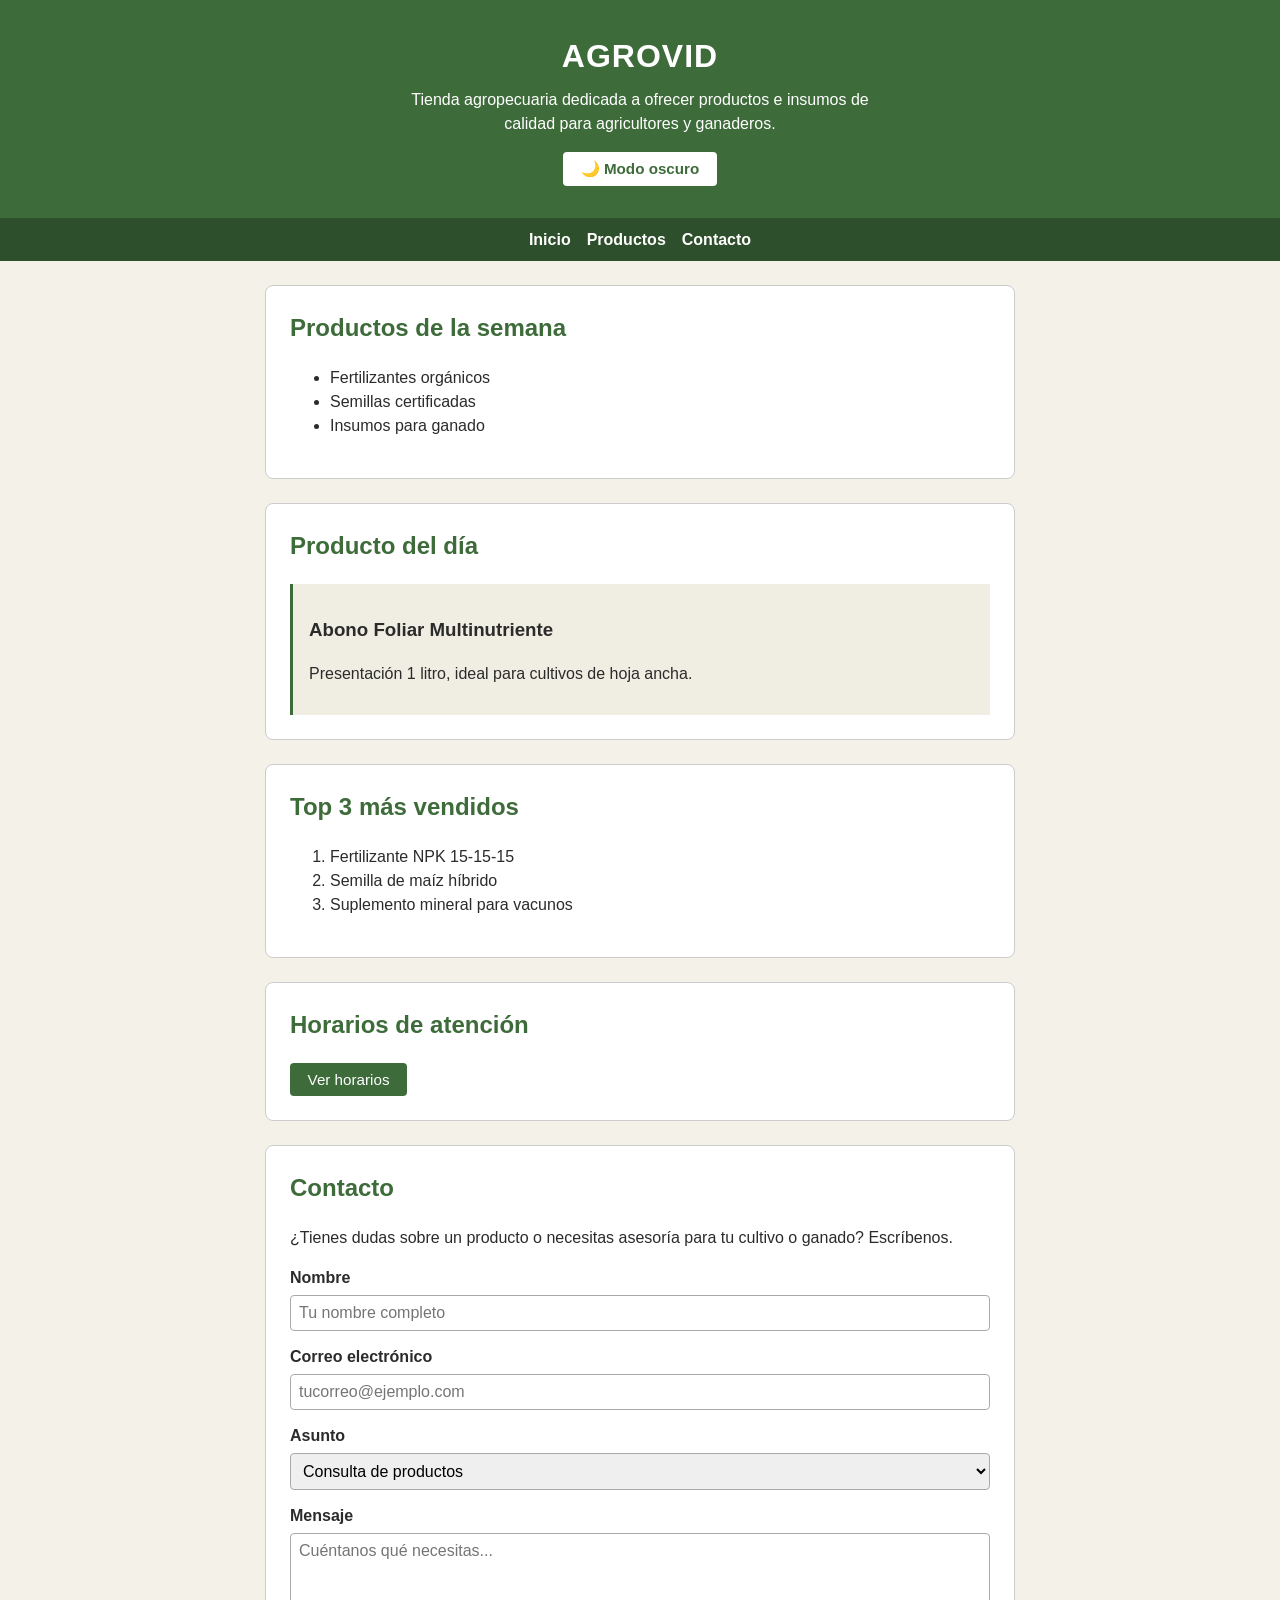
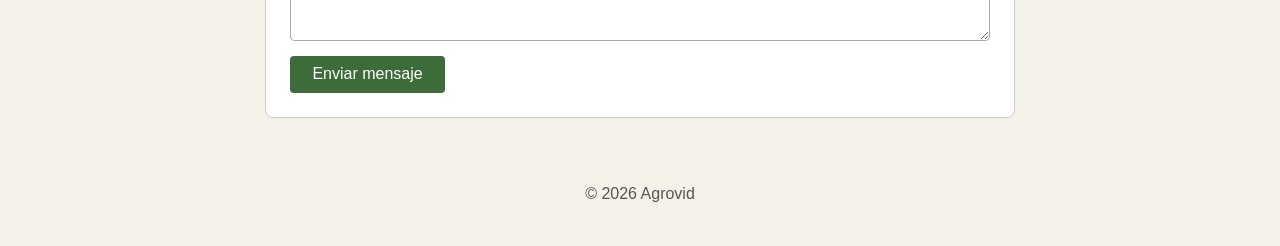
<file: index.html>
<!DOCTYPE html>
<html lang="es">
<head>
    <meta charset="UTF-8">
    <meta name="viewport" content="width=device-width, initial-scale=1.0">
    <title>Agrovid</title>
    <link rel="stylesheet" href="styles.css">
</head>
<body>

    <header>
        <h1>AGROVID</h1>
        <p>Tienda agropecuaria dedicada a ofrecer productos e insumos de calidad para agricultores y ganaderos.</p>
        <button id="btn-tema">🌙 Modo oscuro</button>
    </header>

    <nav>
        <ul>
            <li><a href="#inicio">Inicio</a></li>
            <li><a href="#productos">Productos</a></li>
            <li><a href="#contacto">Contacto</a></li>
        </ul>
    </nav>

    <main>

        <section id="productos">
            <h2>Productos de la semana</h2>
            <ul>
                <li>Fertilizantes orgánicos</li>
                <li>Semillas certificadas</li>
                <li>Insumos para ganado</li>
            </ul>
        </section>

        <section>
            <h2>Producto del día</h2>
            <article>
                <h3>Abono Foliar Multinutriente</h3>
                <p>Presentación 1 litro, ideal para cultivos de hoja ancha.</p>
            </article>
        </section>

        <section>
            <h2>Top 3 más vendidos</h2>
            <ol>
                <li>Fertilizante NPK 15-15-15</li>
                <li>Semilla de maíz híbrido</li>
                <li>Suplemento mineral para vacunos</li>
            </ol>
        </section>

        <section id="horarios">
            <h2>Horarios de atención</h2>
            <button id="btn-horarios">Ver horarios</button>
            <div id="lista-horarios" class="oculto">
                <p>Lunes a viernes: 8:00 a.m. – 6:00 p.m.</p>
                <p>Sábados: 8:00 a.m. – 1:00 p.m.</p>
                <p>Domingos: cerrado</p>
            </div>
        </section>

        <section id="contacto">
            <h2>Contacto</h2>
            <p class="section-intro">¿Tienes dudas sobre un producto o necesitas asesoría para tu cultivo o ganado? Escríbenos.</p>
            <form id="form-contacto" novalidate>
                <div class="campo">
                    <label for="nombre">Nombre</label>
                    <input type="text" id="nombre" name="nombre" placeholder="Tu nombre completo" required>
                </div>

                <div class="campo">
                    <label for="email">Correo electrónico</label>
                    <input type="email" id="email" name="email" placeholder="tucorreo@ejemplo.com" required>
                </div>

                <div class="campo">
                    <label for="asunto">Asunto</label>
                    <select id="asunto" name="asunto">
                        <option value="productos">Consulta de productos</option>
                        <option value="pedido">Estado de un pedido</option>
                        <option value="asesoria">Asesoría agropecuaria</option>
                        <option value="otro">Otro</option>
                    </select>
                </div>

                <div class="campo">
                    <label for="mensaje">Mensaje</label>
                    <textarea id="mensaje" name="mensaje" rows="5" placeholder="Cuéntanos qué necesitas..." required></textarea>
                </div>

                <button type="submit">Enviar mensaje</button>

                <p id="aviso-contacto" class="aviso"></p>
            </form>
        </section>

    </main>

    <footer>
        <p>&copy; 2026 Agrovid</p>
    </footer>

    <script src="script.js"></script>
</body>
</html>
</file>
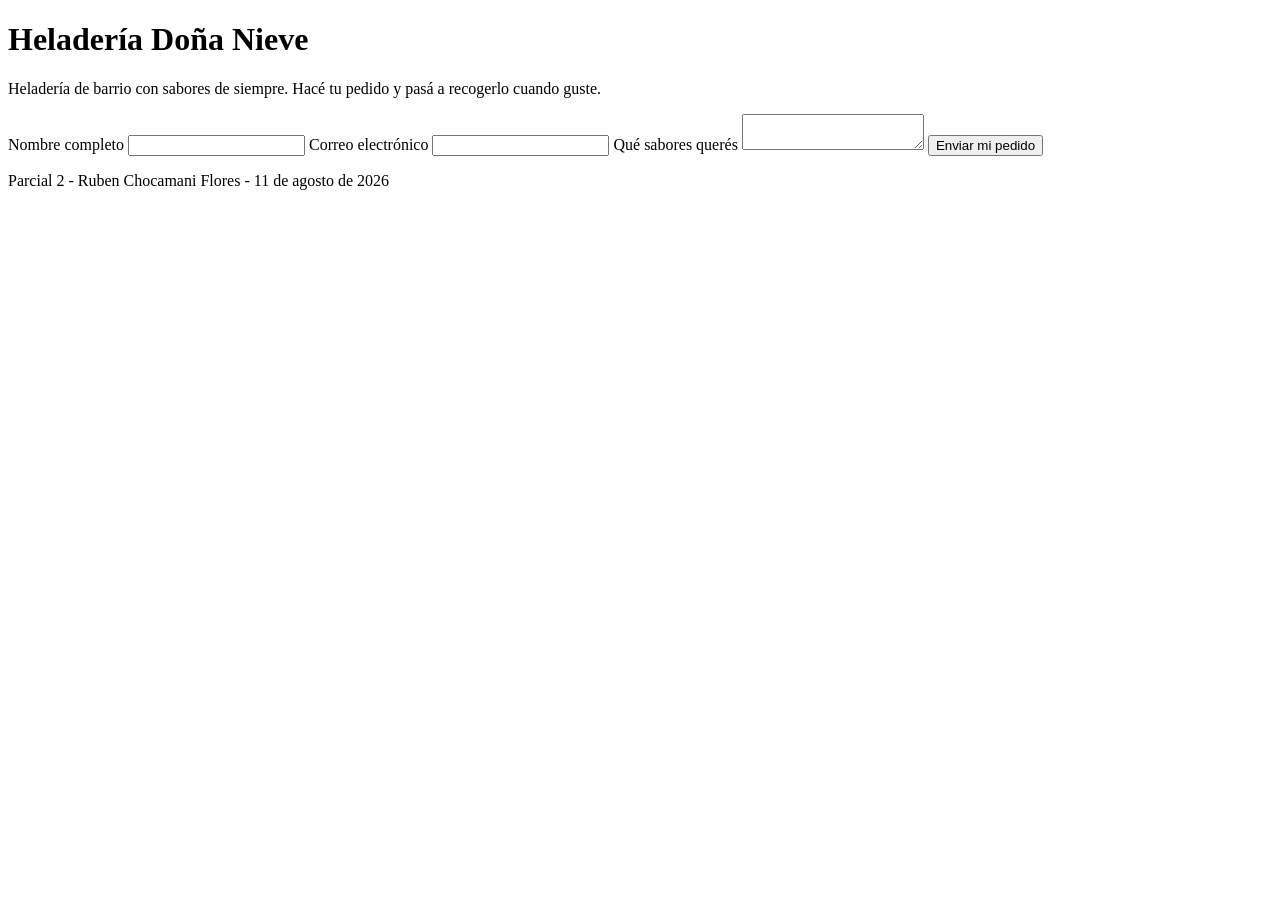
<file: parcial2/index.html>
<!DOCTYPE html>
<html lang="es">
<head>
  <meta charset="UTF-8">
  <title>Heladería Doña Nieve</title>
  <link rel="stylesheet" href="style.css">
</head>
<body>

  <header>
    <h1>Heladería Doña Nieve</h1>
    <p>Heladería de barrio con sabores de siempre. Hacé tu pedido y pasá a recogerlo cuando guste.</p>
  </header>

  <form id="form-helados" novalidate method="POST" action="procesar.php">

    <label for="nombre">Nombre completo</label>
    <input type="text" id="nombre" name="nombre" required>
    <label for="correo">Correo electrónico</label>
    <input type="email" id="correo" name="correo" required>
    <label for="sabores">Qué sabores querés</label>
    <textarea id="sabores" name="sabores"></textarea>
    <button type="submit">Enviar mi pedido</button>

    <p id="aviso-helados" class="aviso"></p>

  </form>

  <footer>
    <p>Parcial 2 - Ruben Chocamani Flores - 11 de agosto de 2026</p>
  </footer>
  <script src="script.js"></script>
</body>
</html>
</file>
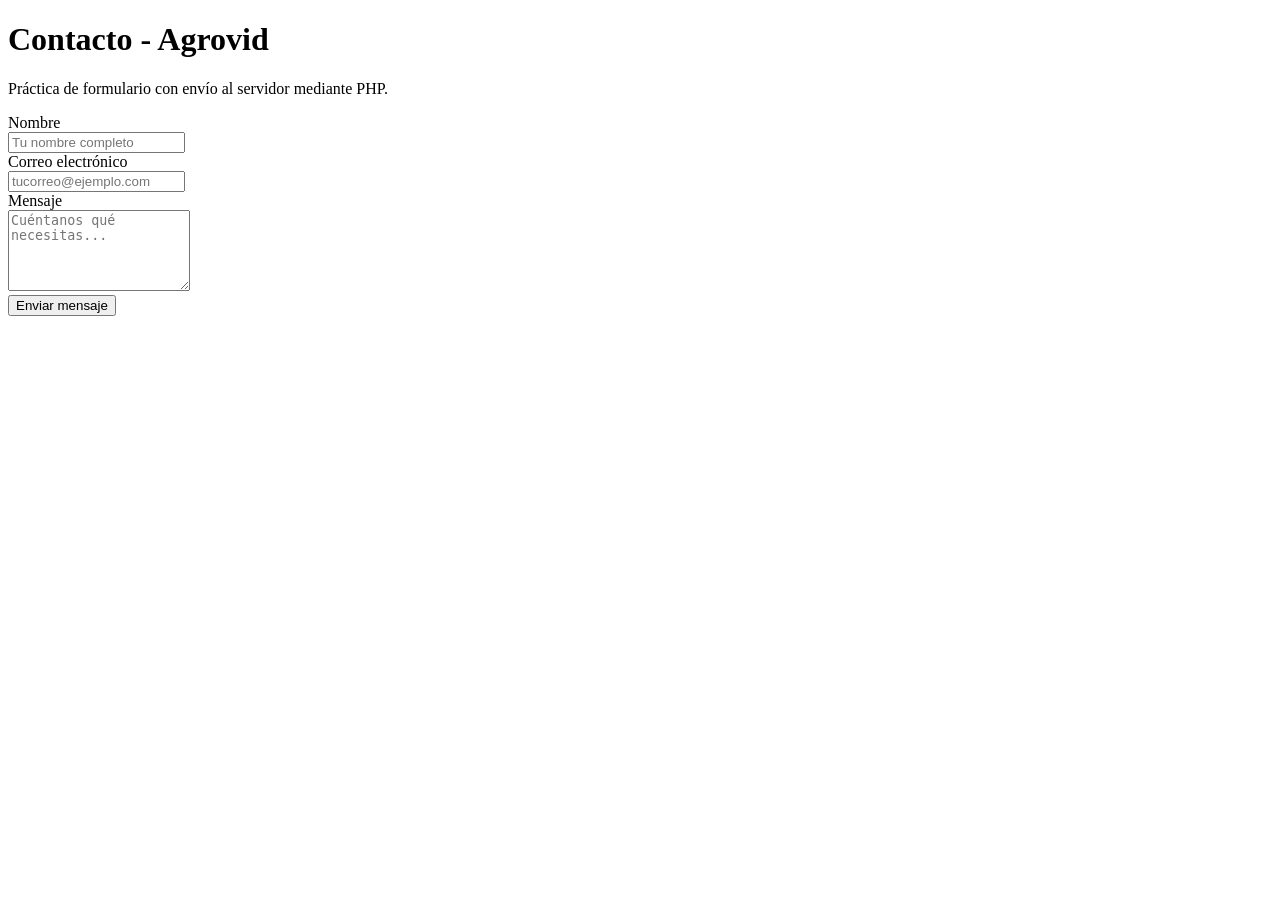
<file: php-practica/index.html>
<!DOCTYPE html>
<html lang="es">
<head>
    <meta charset="UTF-8">
    <meta name="viewport" content="width=device-width, initial-scale=1.0">
    <title>Agrovid - Contacto (práctica PHP)</title>
</head>
<body>

    <h1>Contacto - Agrovid</h1>
    <p>Práctica de formulario con envío al servidor mediante PHP.</p>

    <form action="procesar.php" method="POST">
        <div>
            <label for="nombre">Nombre</label><br>
            <input type="text" id="nombre" name="nombre" placeholder="Tu nombre completo" required>
        </div>

        <div>
            <label for="email">Correo electrónico</label><br>
            <input type="email" id="email" name="email" placeholder="tucorreo@ejemplo.com" required>
        </div>

        <div>
            <label for="mensaje">Mensaje</label><br>
            <textarea id="mensaje" name="mensaje" rows="5" placeholder="Cuéntanos qué necesitas..." required></textarea>
        </div>

        <button type="submit">Enviar mensaje</button>
    </form>

</body>
</html>
</file>
<file: styles.css>
body {
  margin: 0;
  background-color: #F4F1E8;
  color: #2B2B2B;
  font-family: Arial, sans-serif;
  line-height: 1.5;
}

/* ---------- Header ---------- */

header {
  background-color: #3E6B3A;
  color: #FFFFFF;
  text-align: center;
  padding: 2rem 1rem;
}

header h1 {
  margin: 0 0 0.5rem;
  letter-spacing: 1px;
}

header p {
  margin: 0 auto;
  max-width: 500px;
}

#btn-tema {
  margin-top: 1rem;
  background-color: #FFFFFF;
  color: #3E6B3A;
  border: none;
  padding: 0.5rem 1.1rem;
  border-radius: 4px;
  font-weight: bold;
  font-size: 0.95rem;
  cursor: pointer;
}

#btn-tema:hover {
  background-color: #EAEAEA;
}

/* ---------- Nav ---------- */

nav {
  background-color: #2E4F2B;
  padding: 0.6rem;
}

nav ul {
  list-style: none;
  display: flex;
  justify-content: center;
  gap: 1rem;
  margin: 0;
  padding: 0;
}

nav a {
  color: #FFFFFF;
  text-decoration: none;
  font-weight: bold;
}

nav a:hover {
  text-decoration: underline;
}

/* ---------- Section cards ---------- */

section {
  max-width: 700px;
  margin: 1.5rem auto;
  padding: 1.5rem;
  background-color: #FFFFFF;
  border: 1px solid #CCC;
  border-radius: 8px;
}

section h2 {
  margin-top: 0;
  color: #3E6B3A;
}

article {
  background-color: #F0EEE3;
  border-left: 3px solid #3E6B3A;
  padding: 0.8rem 1rem;
  margin-top: 0.8rem;
}

/* ---------- Horarios ---------- */

#btn-horarios {
  background-color: #3E6B3A;
  color: #FFFFFF;
  border: none;
  padding: 0.5rem 1.1rem;
  border-radius: 4px;
  cursor: pointer;
  font-size: 0.95rem;
}

#btn-horarios:hover {
  background-color: #2E4F2B;
}

#lista-horarios {
  margin-top: 0.9rem;
  background-color: #F0EEE3;
  border-left: 3px solid #3E6B3A;
  padding: 0.8rem 1rem;
}

.oculto {
  display: none;
}

/* ---------- Contact form ---------- */

form {
  display: flex;
  flex-direction: column;
  gap: 0.9rem;
}

.campo {
  display: flex;
  flex-direction: column;
  gap: 0.3rem;
}

label {
  font-weight: bold;
}

input,
select,
textarea {
  font-family: Arial, sans-serif;
  font-size: 1rem;
  padding: 0.5rem;
  border: 1px solid #AAA;
  border-radius: 4px;
}

button[type="submit"] {
  align-self: flex-start;
  background-color: #3E6B3A;
  color: #FFFFFF;
  font-size: 1rem;
  padding: 0.6rem 1.4rem;
  border: none;
  border-radius: 4px;
  cursor: pointer;
}

button[type="submit"]:hover {
  background-color: #2E4F2B;
}

/* ---------- Aviso del formulario ---------- */

.aviso {
  display: none;
  margin-top: 0.3rem;
  padding: 0.6rem 1rem;
  border-radius: 6px;
  font-weight: bold;
}

.aviso.error {
  display: block;
  background-color: #f8d7da;
  color: #842029;
  border-left: 4px solid #dc3545;
}

.aviso.exito {
  display: block;
  background-color: #d4edda;
  color: #0f5132;
  border-left: 4px solid #3E6B3A;
}

/* ---------- Footer ---------- */

footer {
  text-align: center;
  color: #555;
  padding: 1.5rem 1rem;
}

/* ---------- Móvil ---------- */

@media (max-width: 600px) {
  nav ul {
    flex-direction: column;
    align-items: center;
  }

  header {
    padding: 1.5rem 1rem;
  }

  section {
    margin: 1rem auto;
    padding: 1rem;
  }
}

/* ---------- Modo oscuro ---------- */

body.oscuro {
  background-color: #1B1B1B;
  color: #F0EEE3;
}

body.oscuro header {
  background-color: #1F3320;
}

body.oscuro #btn-tema {
  background-color: #F0EEE3;
  color: #1F3320;
}

body.oscuro #btn-tema:hover {
  background-color: #D8D5C8;
}

body.oscuro nav {
  background-color: #142016;
}

body.oscuro section {
  background-color: #2A2A2A;
  color: #F0EEE3;
  border-color: #444;
}

body.oscuro section h2 {
  color: #6FAE6A;
}

body.oscuro article,
body.oscuro #lista-horarios {
  background-color: #333333;
  border-left-color: #6FAE6A;
}

body.oscuro input,
body.oscuro select,
body.oscuro textarea {
  background-color: #3A3A3A;
  color: #F0EEE3;
  border-color: #666;
}

body.oscuro footer {
  color: #CCC;
}
</file>
<file: parcial2/style.css>
.aviso { display: none; }
.aviso.error { display: block; color: #b00020; }
.aviso.exito { display: block; color: #1b7f3b; }
</file>
